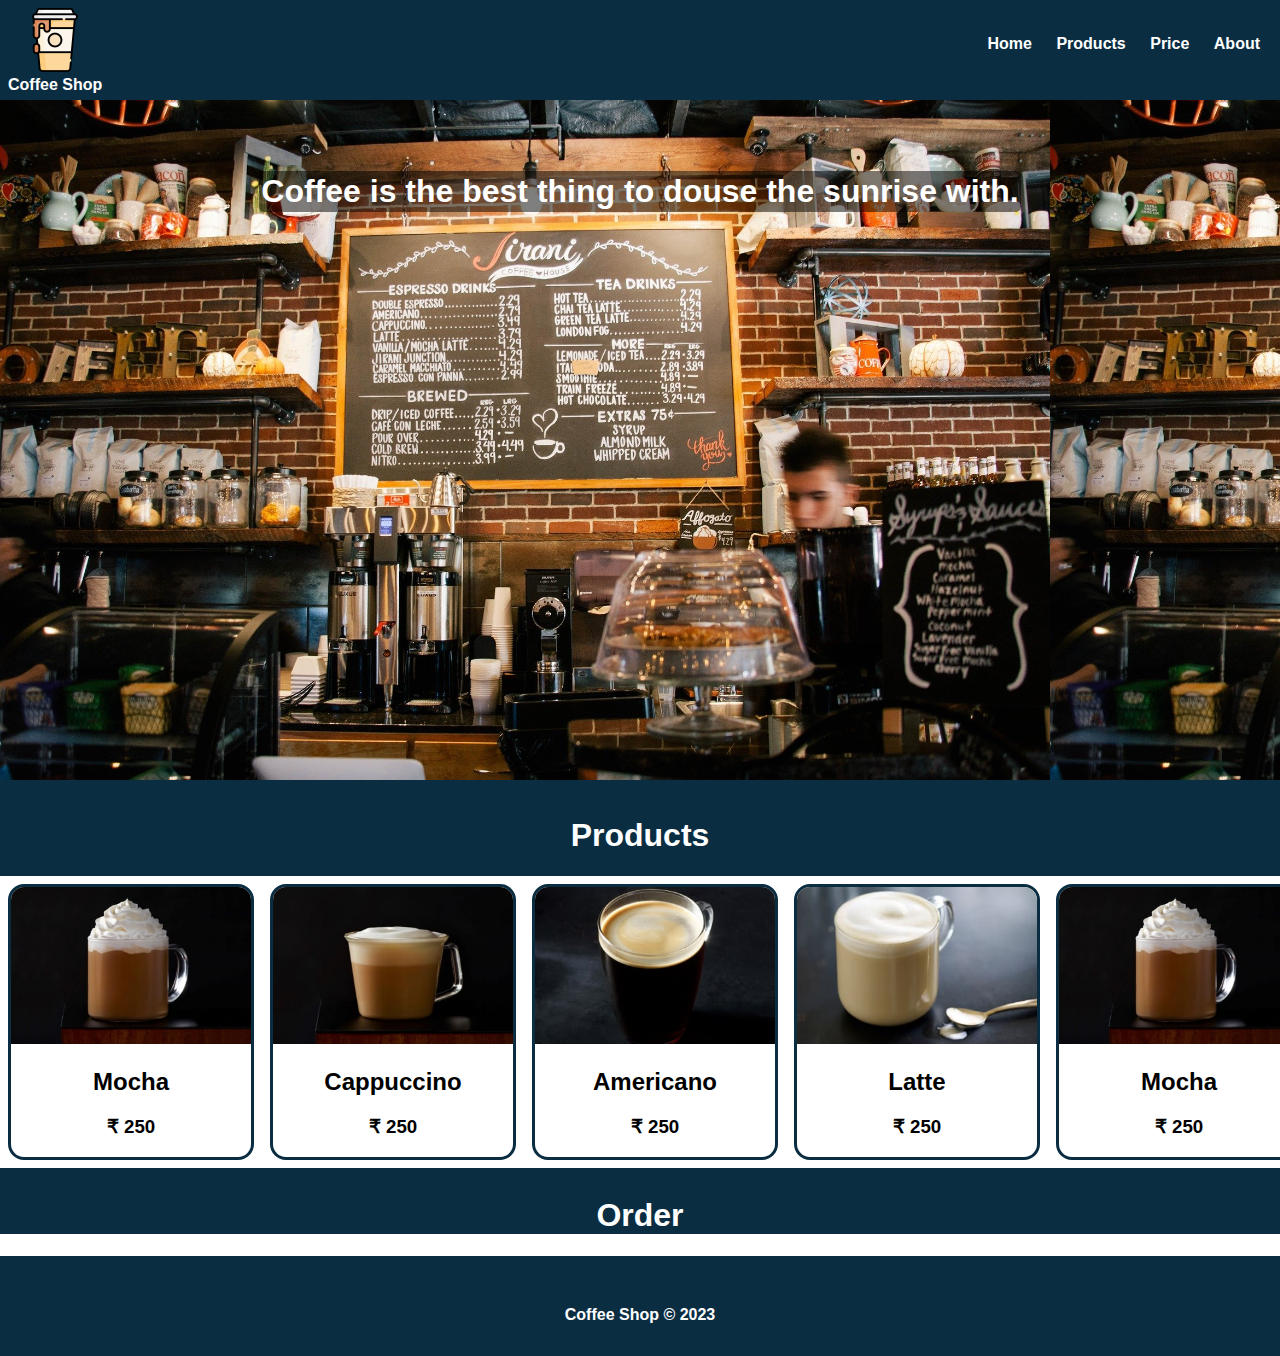
<file: index.html>
<!DOCTYPE html>
<html lang="en">
  <head>
    <title>Coffee Shop</title>
    <meta name="viewport" content="width=device-width, initial-scale=1.0" />
    <link rel="stylesheet" type="text/css" href="index.css" />
  </head>
  <body>
    <div class="container">
      <header class="main-header">
        <div class="main-logo">
          <img src="./images/coffee-logo.png" alt="logo" />
          <span>Coffee Shop</span>
        </div>
        <nav class="main-nav">
          <a href="./index.html">Home</a>
          <a href="#products-title">Products</a>
          <a href="#products-title">Price</a>
          <a href="./about.html">About</a>
        </nav>
      </header>
      <main class="site-content">
        <section class="image-content">
          <h1 id="quote">
            Coffee is the best thing to douse the sunrise with.
          </h1>
        </section>
        <section class="card-section">
          <h1 id="products-title">Products</h1>
          <div class="card-list">
            <div class="scroll">
              <div class="card">
                <img src="./images/mocha-image.png" alt="mocha-image" />
                <div>
                  <h2>Mocha</h2>
                  <h3>&#8377; 250</h3>
                </div>
              </div>
              <div class="card">
                <img
                  src="./images/cappuccino-image.png"
                  alt="cappuccino-image"
                />
                <div>
                  <h2>Cappuccino</h2>
                  <h3>&#8377; 250</h3>
                </div>
              </div>
              <div class="card">
                <img src="./images/americano-image.png" alt="americano-image" />
                <div>
                  <h2>Americano</h2>
                  <h3>&#8377; 250</h3>
                </div>
              </div>
              <div class="card">
                <img src="./images/latte-image.png" alt="latte-image" />
                <div>
                  <h2>Latte</h2>
                  <h3>&#8377; 250</h3>
                </div>
              </div>
              <div class="card">
                <img src="./images/mocha-image.png" alt="mocha-image" />
                <div>
                  <h2>Mocha</h2>
                  <h3>&#8377; 250</h3>
                </div>
              </div>
              <div class="card">
                <img
                  src="./images/cappuccino-image.png"
                  alt="cappuccino-image"
                />
                <div>
                  <h2>Cappuccino</h2>
                  <h3>&#8377; 250</h3>
                </div>
              </div>
              <div class="card">
                <img src="./images/americano-image.png" alt="americano-image" />
                <div>
                  <h2>Americano</h2>
                  <h3>&#8377; 250</h3>
                </div>
              </div>
              <div class="card">
                <img src="./images/latte-image.png" alt="latte-image" />
                <div>
                  <h2>Latte</h2>
                  <h3>&#8377; 250</h3>
                </div>
              </div>
            </div>
          </div>
        </section>
        <section class="order-section">
          <h1 id="order">Order</h1>
          <script
            type="text/javascript"
            src="https://form.jotform.com/jsform/231634090986058"
          ></script>
        </section>
      </main>
      <footer class="main-footer">
        <p>Coffee Shop &copy; 2023</p>
      </footer>
    </div>
  </body>
</html>
</file>
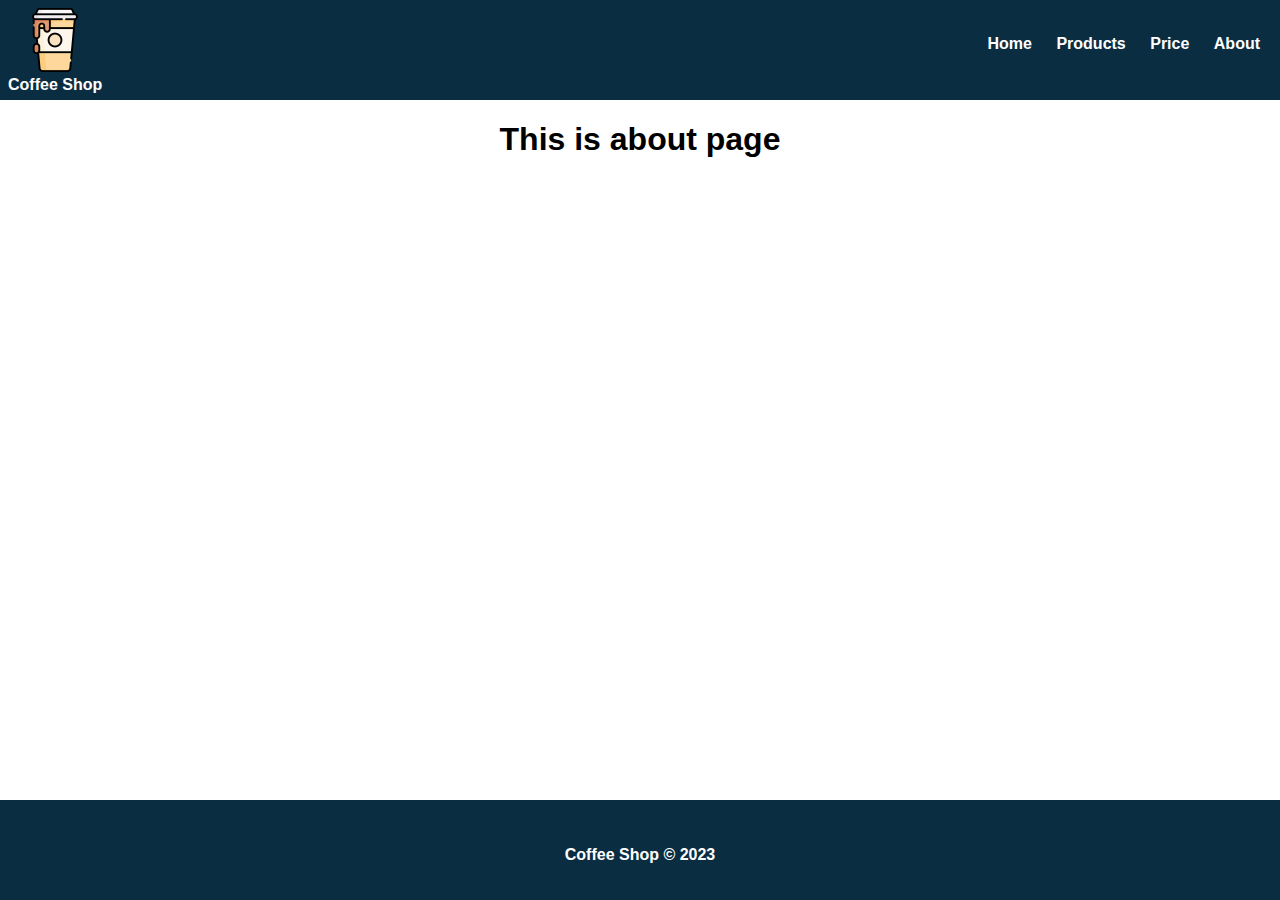
<file: about.html>
<!DOCTYPE html>
<html lang="en">
  <head>
    <meta charset="UTF-8" />
    <meta name="viewport" content="width=device-width, initial-scale=1.0" />
    <link rel="stylesheet" type="text/css" href="about.css" />
    <title>About</title>
  </head>
  <body>
    <div class="container">
      <header class="main-header">
        <div class="main-logo">
          <img src="./images/coffee-logo.png" alt="logo" />
          <span>Coffee Shop</span>
        </div>
        <nav class="main-nav">
          <a href="./index.html">Home</a>
          <a href="#products-title">Products</a>
          <a href="#products-title">Price</a>
          <a href="./about.html">About</a>
        </nav>
      </header>
      <main class="site-content">
        <section>
          <h1>This is about page</h1>
        </section>
      </main>
    <footer class="main-footer">
      <p>Coffee Shop &copy; 2023</p>
    </footer>
  </body>
</html>
</file>
<file: index.css>
body {
  margin: 0;
  font-family: "Helvetica";
}
.container {
  width: 100%;
}
.main-header {
  position: fixed;
  top: 0;
  width: 100%;
  height: 100px;
  background-color: #0a2d42;
  z-index: 1;
}
.main-logo {
  height: 85%;
  text-align: center;
  padding: 0.5rem;
  float: left;
}
.main-logo span {
  display: block;
  color: #fff;
  font-weight: bold;
}
.main-nav {
  float: right;
}
.main-nav a {
  text-decoration: none;
  display: inline-block;
  margin-top: 12%;
  color: #fff;
  font-family: "Helvetica";
  font-weight: bold;
  margin-right: 20px;
}

.site-content {
  margin-top: 80px;
  width: 100%;
}
.image-content {
  background-image: url("./images/background-image.jpg");
  height: 700px;
  width: 100%;
  text-align: center;
  background-size: contain;
}

#quote {
  display: inline-block;
  padding: 2px;
  border-radius: 5px;
  background-color: rgba(0, 0, 0, 0.5);
  color: #fff;
  position: relative;
  top: 10%;
}
.card-section {
  color: #fff;
  background-color: #0a2d42;
  text-align: center;
  padding-top: 1rem;
}
.card-list {
  color: black;
  background-color: #fff;
  width: 100vw;
  margin-inline: auto;
}
.card-list .scroll {
  display: flex;
  overflow-x: auto;
  overflow-y: hidden;
}
.card {
  overflow: hidden;
  border: 3px solid #0a2d42;
  border-radius: 1rem;
  margin: 0.5rem;
  min-width: 15rem;
}
.card img {
  width: 100%;
}

.order-section {
  padding-top: 0.5rem;
  color: #fff;
  background-color: #0a2d42;
  width: 100%;
  text-align: center;
}
.form {
  width: 40%;
  margin: 0 auto;
}
.form input {
  width: 100%;
  padding: 10px;
  margin: 10px;
}

.form input[type="submit"] {
  width: 107%;
}

.main-footer {
  position: relative;
  bottom: 0;
  height: 100px;
  background-color: #0a2d42;
  color: #fff;
  font-weight: bold;
  text-align: center;
}
.main-footer p {
  position: relative;
  top: 50%;
}
</file>
<file: about.css>
body {
  margin: 0;
  font-family: "Helvetica";
}
.container {
  width: 100%;
}
.main-header {
  position: fixed;
  top: 0;
  width: 100%;
  height: 100px;
  background-color: #0a2d42;
  z-index: 1;
}
.main-logo {
  height: 85%;
  text-align: center;
  padding: 0.5rem;
  float: left;
}
.main-logo span {
  display: block;
  color: #fff;
  font-weight: bold;
}
.main-nav {
  float: right;
}
.main-nav a {
  text-decoration: none;
  display: inline-block;
  margin-top: 12%;
  color: #fff;
  font-family: "Helvetica";
  font-weight: bold;
  margin-right: 20px;
}

.site-content {
  position: absolute;
  top: 100px;
  width: 100%;
  text-align: center;
}

.main-footer {
  position: fixed;
  bottom: 0;
  width: 100%;
  height: 100px;
  background-color: #0a2d42;
  color: #fff;
  font-weight: bold;
  text-align: center;
}
.main-footer p {
  position: relative;
  top: 30%;
}
</file>
